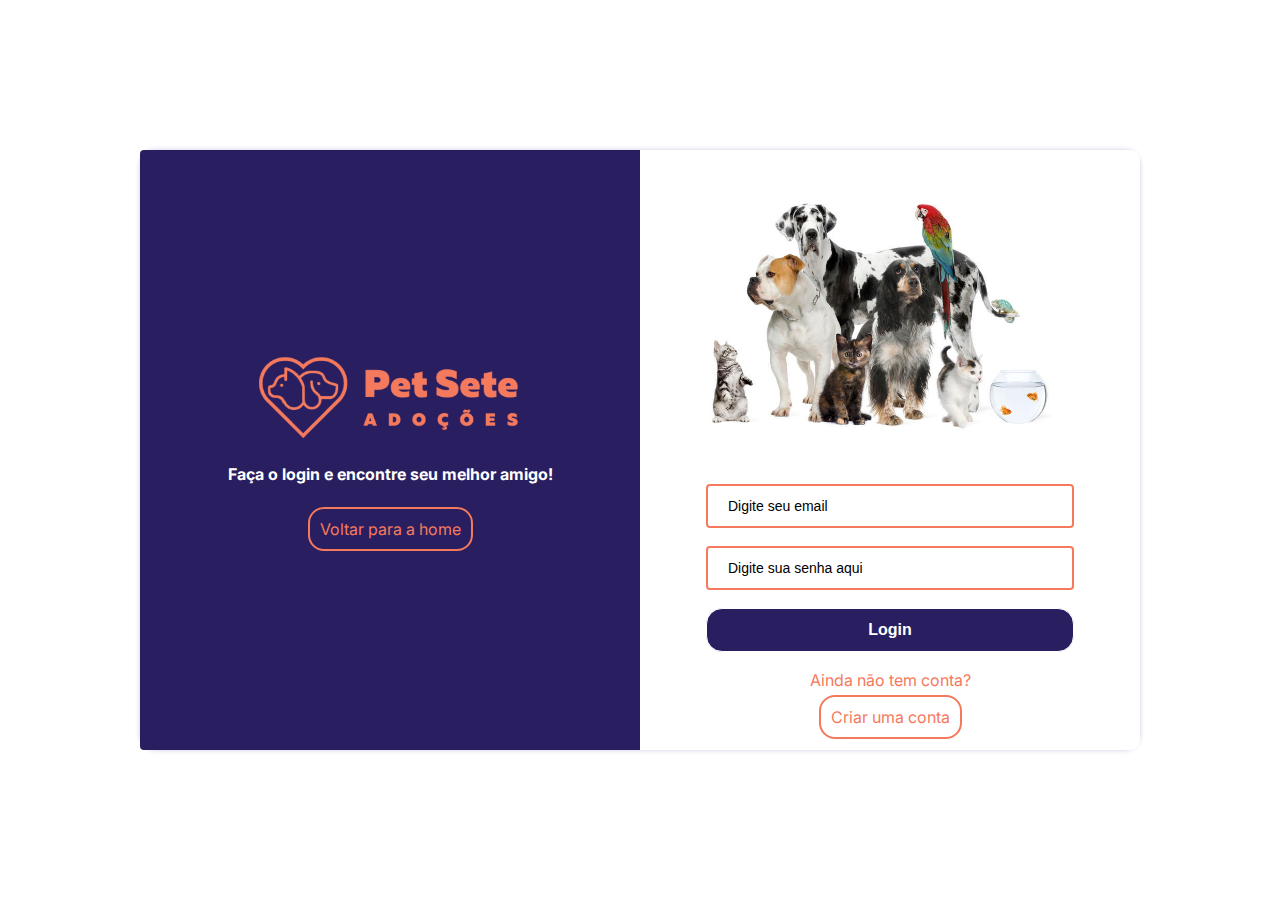
<file: src/pages/login.html>
<!DOCTYPE html>
<html lang="pt-BR">

<head>
    <meta charset="UTF-8">
    <meta http-equiv="X-UA-Compatible" content="IE=edge">
    <meta name="viewport" content="width=device-width, initial-scale=1.0">

    <title>Pet Sete - Login</title>
    <link rel="shortcut icon" href="../imgs/FaviconPetSete.png" type="image/x-icon">

    <!-- Global Styles -->
    <link rel="stylesheet" href="../styles/globalStyles.css">
    <link rel="stylesheet" href="../styles/displays.css">
    <link rel="stylesheet" href="../styles/buttons.css">
    <link rel="stylesheet" href="../styles/toast.css">


    <!-- Local Style -->
    <link rel="stylesheet" href="../styles/login.css">


</head>

<body class="body">
    <main class="main-login">

        <section class="none" id="section-title">
            <img class="logo-desktop" src="../imgs/LogoPetSete.png" href="../../index.html" alt="">
            <h4 class="slogan-login">Faça o login e encontre seu melhor amigo!</h4>

            <a href="../../index.html" class="btn-redirectHome pointer">Voltar para a home</a>

        </section>

        <section id="section-login" class="section-login">
            <a href="../../index.html">
                <img class="seta-return pointer" src="../imgs/setareturn.png" alt="return-seta">
            </a>
            <div class="div-section flex flex-col jus-center gap18">
                <div class="div-logomb flex al-center">
                    <img class="logo-mobile" src="../imgs/LogoPetSete.png" alt="logoPetSete">
                    <img class="img-desktop al-center" src="../imgs/animaisLogin.jpg" alt="">
                </div>
                <form action="" id="form" class="forms-login flex flex-col al-center gap18">
                    <input class="inputs-login" id="email" type="email" name="email" placeholder="Digite seu email" required>
                    <input class="inputs-login" id="password" type="password" name="password"
                        placeholder="Digite sua senha aqui" required>
                    <button id="login-button" class="button-purple pointer" type="submit" value="Enviar">Login</button>
                </form>
                <div class=" div-redirection flex flex-col al-center">
                    <p>Ainda não tem conta?</p>
                    <a class="btn-redirectHome pointer" href="./register.html">Criar uma conta</a>
                </div>
            </div>
        </section>
    </main>
    <script type="module" src="../scripts/login.js"></script>
</body>
</file>
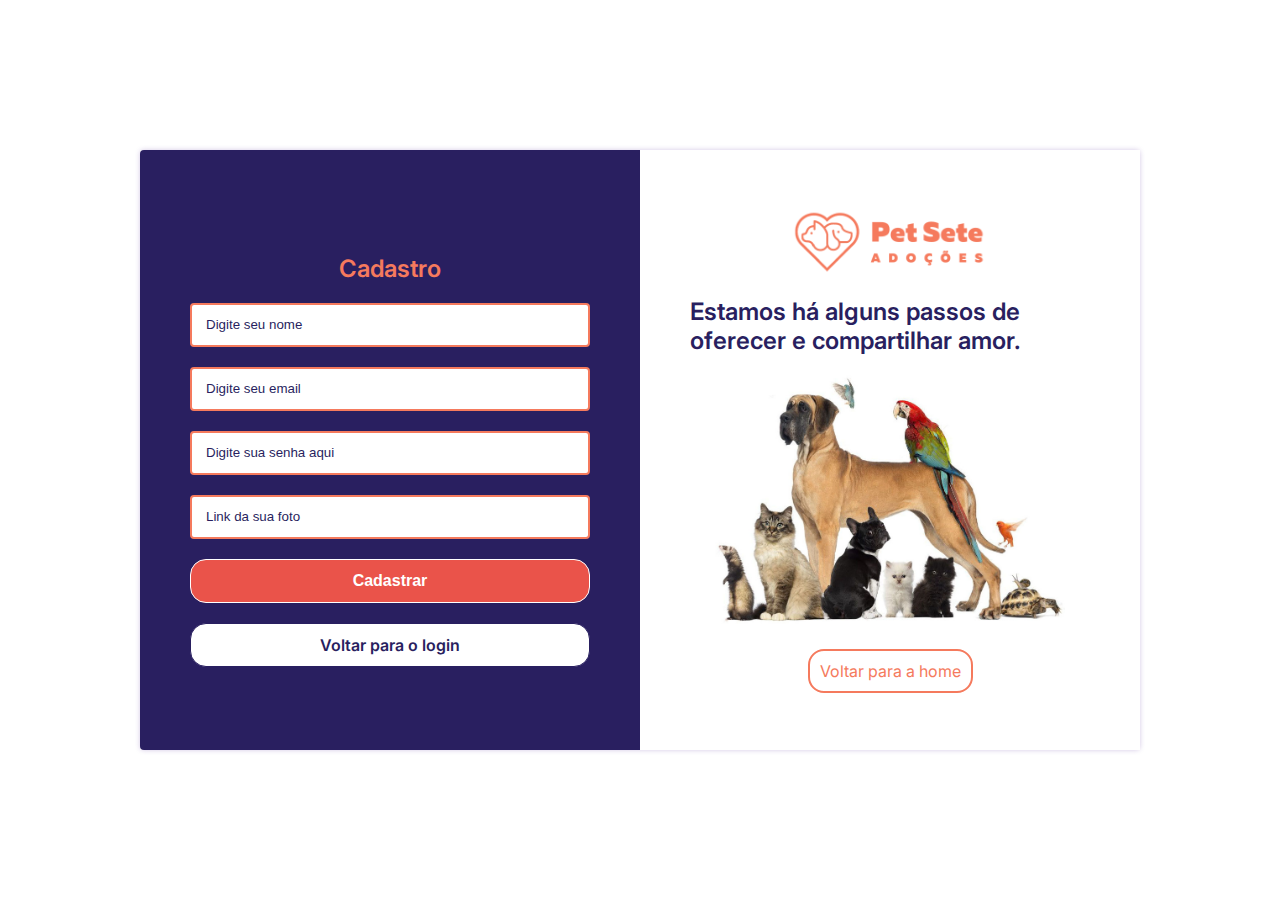
<file: src/pages/register.html>
<!DOCTYPE html>
<html lang="en">

<head>
    <meta charset="UTF-8">
    <meta http-equiv="X-UA-Compatible" content="IE=edge">
    <meta name="viewport" content="width=device-width, initial-scale=1.0">
    <link rel="shortcut icon" href="../imgs/FaviconPetSete.png" type="image/x-icon">
    <link rel="stylesheet" href="../styles/globalStyles.css">
    <link rel="stylesheet" href="../styles/displays.css">
    <link rel="stylesheet" href="../styles/buttons.css">
    <link rel="stylesheet" href="../styles/toast.css">
    <link rel="stylesheet" href="../styles/register.css">
    <script type="module" defer src="../scripts/register.js"></script>
    <title>Pet Sete - Cadastro</title>
</head>

<body class="body">
    <main class="main-login">
        <section class="container">
            <a href="../../index.html">
                <img class="seta-return pointer" src="../imgs/setareturn.png" alt="return-seta">
            </a>
            <div class="colLeft">
                <div class="headerRegister">
                    <img class="imgLogoMobile" src="../imgs/LogoPetSete.png" alt="Logo Pet Sete">
                    <h3 class="formTitle">Cadastro</h3>
                </div>
                <form id="form" class="form form-register">
                    <input id="username" type="text" name="inputUser" placeholder="Digite seu nome" required>
                    <input id="email" type="email" name="email" placeholder="Digite seu email" required>
                    <input id="password" type="password" name="password" placeholder="Digite sua senha aqui" required>
                    <input id="avatar" type="text" name="profileImg" placeholder="Link da sua foto" required>
                    <button id="registerButton" class="button-white-red" type="submit" value="Enviar" required>Cadastrar</button>
                </form>
                <a href="../pages/login.html" class="button-white-purple btn-back-login">Voltar para o login</a>
            </div>

            <div class="colRight">
                <img class="imgLogo" src="../imgs/LogoPetSete.png" alt="Logo Pet Sete">
                <h2 class="subtitle"><span class="span">Estamos há alguns passos de oferecer e compartilhar
                        amor.</span>
                </h2>
                <img class="imgAnimals" src="../imgs/animaisRegister.jpg" alt="Logo Pet Sete">
                <a href="../../index.html" class="btn-redirectHome ">Voltar para a home</a>
            </div>
        </section>
    </main>

</body>

</html>
</file>
<file: src/styles/globalStyles.css>
@import url('https://fonts.googleapis.com/css2?family=Inter:wght@400;500;600;700&display=swap');

* {
    margin: 0;
    padding: 0;
    box-sizing: border-box;
    list-style: none;
    scroll-behavior: smooth;
}

body {
    font-family: 'Inter', sans-serif;
}

:root {
    --color-main: #F57A5D;
    --color-secondary: #291F60;
    --color-green: #33CC66;
    --color-red: #EA534A;
    --color-white: #ffffff;

    --text-1: 1.75rem; /* 28px */
    --text-2: 1.5rem; /* 24px */
    --text-3: 1rem; /* 16px */
    --text-4: 0.875rem; /* 14px */
    --text-5: 0.625rem; /* 10px */
    --text-6: 0.5rem; /* 8px */

    --radius-4: 4px;
    --radius-16: 16px;

    --border-2: 2px solid;

    --weigth-1: 700;
    --weigth-2: 600;
    --weigth-3: 400;

    --box-shadow: 0px 0px 5px rgba(78, 32, 150, 0.25);
}
</file>
<file: src/styles/displays.css>
.flex {
    display: flex;
}
.none{
    display: none;
}

.al-center {
    align-items: center;
}

.al-start {
    align-items: flex-start;
}

.al-end {
    align-items: flex-end;
}

.jus-center {
    justify-content: center;
}

.jus-around {
    justify-content: space-around;
}

.jus-between {
    justify-content: space-between;
}

.flex-col {
    flex-direction: column;
}

.wrap {
    flex-wrap: wrap;
}

.box-center {
    margin: 0 auto;
}

.gap18 {
    gap: 18px;
}

.gap36 {
    gap: 36px;
}

.al-self-center {
    align-self: center;
}

.none {
    display: none;
}
</file>
<file: src/styles/buttons.css>
.pointer{
    cursor: pointer;
}

.button-primary {
    padding: 4px 24px;
    border-radius: var(--radius-16);
    color: var(--color-white);
    background-color: var(--color-main);
    border: 1px solid var(--color-white);
    font-size: 16px;
    font-weight: 600;
}

.button-white-purple {
    padding: 4px 24px;
    border-radius: var(--radius-16);
    color: var(--color-secondary);
    background-color: var(--color-white);
    border: 1px solid var(--color-secondary);
    font-size: 16px;
    font-weight: 600;
}

.button-purple {
    padding: 4px 24px;
    border-radius: var(--radius-16);
    color: var(--color-white);
    background-color: var(--color-secondary);
    border: 1px solid var(--color-white);
    font-size: 16px;
    font-weight: 600;
}

.button-purple:hover{
    background-color: var(--color-main);
    transition: ease 0.4s;
}

.button-white-red {
    padding: 4px 24px;
    border-radius: var(--radius-16);
    color: var(--color-white);
    background-color: var(--color-red);
    border: 1px solid var(--color-white);
    font-size: 16px;
    font-weight: 600;
}

.button-white-red:hover {
    color: var(--color-secondary);
    background-color: var(--color-white);
    border: 1px solid var(--color-red);
}

.button-green{
    padding: 4px 24px;
    border-radius: var(--radius-16);
    color: var(--color-white);
    background-color: var(--color-main);
    border: 1px solid var(--color-main);
    font-size: var(--text-4);
    font-weight: var(--weigth-2);
    margin-bottom: 42px;
    max-width: 180px;
}

.button-green:hover{
    background-color: var(--color-white);
    color: var(--color-main);
    transition: ease 0.4s;
}

.button-red-delete{
    padding: 4px 24px;
    border-radius: var(--radius-16);
    color: var(--color-main);
    background-color: var(--color-white);
    border: 1px solid var(--color-main);
    font-size: var(--text-4);
    font-weight: var(--weigth-2);
}

.button-red-delete:hover{
    background-color: var(--color-main);
    color: var(--color-white);
    transition: ease 0.4s;
}



/* Inputs e Buttons Login */

.seta-return{
    position: absolute;
    top: 30px;
    left: 20px;
    width: 30px;
}

.inputs-login{
    padding: 20px;
    width: 80%;
    height: 44px;
    border-radius: var(--radius-4);
    outline: none;
    border: var(--border-2) var(--color-main);
    background-color: var(--color-white);
    color: var(--color-black);
    font-size: var(--text-4);
    
}
.inputs-login::-webkit-input-placeholder{
    color: var(--color-black);
    font-size: var(--text-4);

}

#login-button{
    width: 80%;
    height: 44px;
    
}

#login-button:hover{
        border: transparent;
        background-color: var(--color-main);
        color: var(--color-white);
        transition: ease 0.4s;
        
}
</file>
<file: src/styles/toast.css>
.toast-container {

    position: fixed;
    display: flex;
    right: 10px;
    justify-items: flex-start;
    align-items: center;
    gap: 10px;
    width: 200px;
    padding: 10px;
    color: var(--color-white);
    border-radius: 8px;
    box-shadow: 0px 4px 4px var(--box-shadow);
    animation: toastIt 4000ms ease-in forwards;
}

@keyframes toastIt {
    0% { bottom: -300px }
    25% { bottom: 28px }
    50% { bottom: 28px }
    75% { bottom: 28px}
    100% { bottom: -300px}
}

.toast-container > img {
    width: 45px;
}

.successToast {
    box-shadow: 0px 4px 4px var(--box-shadow);
    background-color: var(--color-green);
}

.errorToast {
    border: 2px solid var(--color-red);
    background-color: var(--color-white);
    color: var(--color-red)
}

.toast-container > div {
    display: flex;
    flex-direction: column;
    gap: 5px;
}
</file>
<file: src/styles/login.css>
.main-login{
    margin: 0 auto;
    background: var(--color-secondary);
    display: flex;
    justify-content: center;
    height: 100vh;
    width: 100vw;
}
.section-login{
    padding: 20px;
    margin: 0 auto;
    width: 100%;
    display: flex;
    align-items: center;
    justify-content: center;
    
}
.div-section{
    width: 100%;
}

.div-logomb{
    width: 100%;
    margin-bottom: 30px;
}

.logo-mobile{
    margin: 0 auto;
    width: 200px;
}

.forms-login{
    width: 100%;
}

.div-redirection > a{
    text-decoration: none;
    color: var(--color-white);
}
.div-redirection > p{
    color: var(--color-main);
    font-weight: var(----weigth-1);
}

.img-desktop{
    display: none;
}


@media (min-width:800px) {

    .body{
        width: 100vw;
        height: 100vh;
        display: flex;
        justify-content: center;
        align-items: center;
    }

    .main-login{
    max-width: 1000px;
    max-height: 600px;
    margin: 0 auto;
    background: var(--color-secondary);
    display: flex;
    box-shadow:var(--box-shadow);
    border-radius: var(--radius-16);
    }

    .logo-mobile, .seta-return{
        display: none;
    }

    .img-desktop{
        display: flex;
        width: 90%;
        margin-top: 10px;

    }
    .logo-desktop{
        width: 60%;
    }
    #section-title{
        display: flex;
        flex-direction: column;
        align-items: center;
        justify-content: center;
        gap: 18px;
        align-items: center;
        background: var(--color-secondary);
        border-radius: var(--radius-4);
        padding: 20px;
        min-width: 50%;
    }
    .section-login{
        background: var(--color-white);
        min-width: 50%;  
        border-radius: 0px 10px 10px 0px;
    }
    
    .inputs-login{
        border: var(--border-2) var(--color-main);
        background-color: var(--color-white);
        width: 80%;
    }
    .inputs-login:hover{
        border: var(--border-2) var(--color-main);
        background-color: var(--color-white);
        color: var(--color-black);
    }
    

    .slogan-login{
        color: var(--color-white);
        text-align: center;
    }
    .btn-redirectHome{
        color: var(--color-main);
        border: var(--border-2) var(--color-main);
        padding: 10px;
        text-decoration: none;
        margin-top: 5px;
        border-radius: var(--radius-16);
    }
    .btn-redirectHome:hover{
        color: var(--color-white);
        background: var(--color-main);
    }
    .div-redirection > a{
        text-decoration: none;
        color: var(--color-main);
        transition: ease 0.4s;
    }

}
</file>
<file: src/styles/register.css>
main {
    margin: 0 auto;
    display: flex;
    justify-content: center;
    align-items: center;
    height: 100vh;
    width: 100vw;
    background-color: var(--color-secondary);
}

a {
    text-decoration: none;
}

button {
    cursor: pointer;
}

.container {
    display: flex;
    justify-content: center;
    width: 100%;
}

.colLeft {
    width: 80%;
    min-width: 50%;
    display: flex;
    flex-direction: column;
    align-items: center;
    justify-content: center;
}

.headerRegister{
    display: flex;
    flex-direction: column;
    justify-content: center;
    align-items: center;
}

.imgLogoMobile {
    width: 40%;
    min-width: 150px;
}

.formTitle {
    font-size: var(--text-2);
    font-weight: var(--weigth-2);
    color: var(--color-main);
    margin: 20px 0;
}

.form {
    display: flex;
    flex-direction: column;
    gap: 20px;
    width: 100%;
    min-width: 50%;
    margin-bottom: 20px;
}

.form input {
    height: 44px;
    padding-left: 14px;
    border-radius: var(--radius-4);
    border: 2px solid var(--color-main);
    outline: var(--color-main);
}

.form input::placeholder {
    color: var(--color-secondary);
}

.colRight {
    display: none;
}

#registerButton {
    width: 100%;
    height: 44px;
    transition: ease 0.4s;
}

.btn-back-login{
    height: 44px;
    display: flex;
    align-items: center;
    justify-content: center;
    width: 100%;
    transition: ease 0.4s;
}
.btn-back-login:hover {
    background-color: var(--color-main);
    color: var(--color-white);
}




@media (min-width: 800px) {
    .body {
        width: 100vw;
        height: 100vh;
        display: flex;
        justify-content: center;
        align-items: center;
    }

    .main-login {
        max-width: 1000px;
        max-height: 600px;
        margin: 0 auto;
        background: var(--color-secondary);
        display: flex;
        box-shadow: 0px 0px 5px rgba(78, 32, 150, 0.25);
        border-radius: var(--radius-4);
    }

    .colLeft {
        width: 50%;
    }

    .seta-return{
        display: none;
    }

    .imgLogoMobile {
       display: none;
    }

    .form {
        width: 80%;

    }

    .colRight {
        height: 600px;
        width: 50%;
        display: flex;
        flex-direction: column;
        justify-content: center;
        align-items: center;
        gap: 20px;
        background-color: var(--color-white);
    }

    .imgLogo {
        width: 40%;
    }

    .subtitle {
        font-size: var(--text-2);
        font-weight: var(--weigth-2);
        color: var(--color-secondary);
        width: 80%;
    }

    .imgAnimals {
        width: 70%;
    }

    .btn-redirectHome {
        color: var(--color-main);
        border: var(--border-2) var(--color-main);
        padding: 10px;
        text-decoration: none;
        margin-top: 5px;
        border-radius: var(--radius-16);
        transition: ease 0.4s;
    }

    .btn-redirectHome:hover{
        background-color: var(--color-secondary);
        border: 1px solid var(--color-secondary);
        color: var(--color-white);
        transition: ease 0.4s;
    }

    #registerButton {
        width: 100%;
        height: 44px;
    }

    .btn-back-login{
        height: 44px;
        display: flex;
        align-items: center;
        justify-content: center;
        width: 80%;
    }
}
</file>
